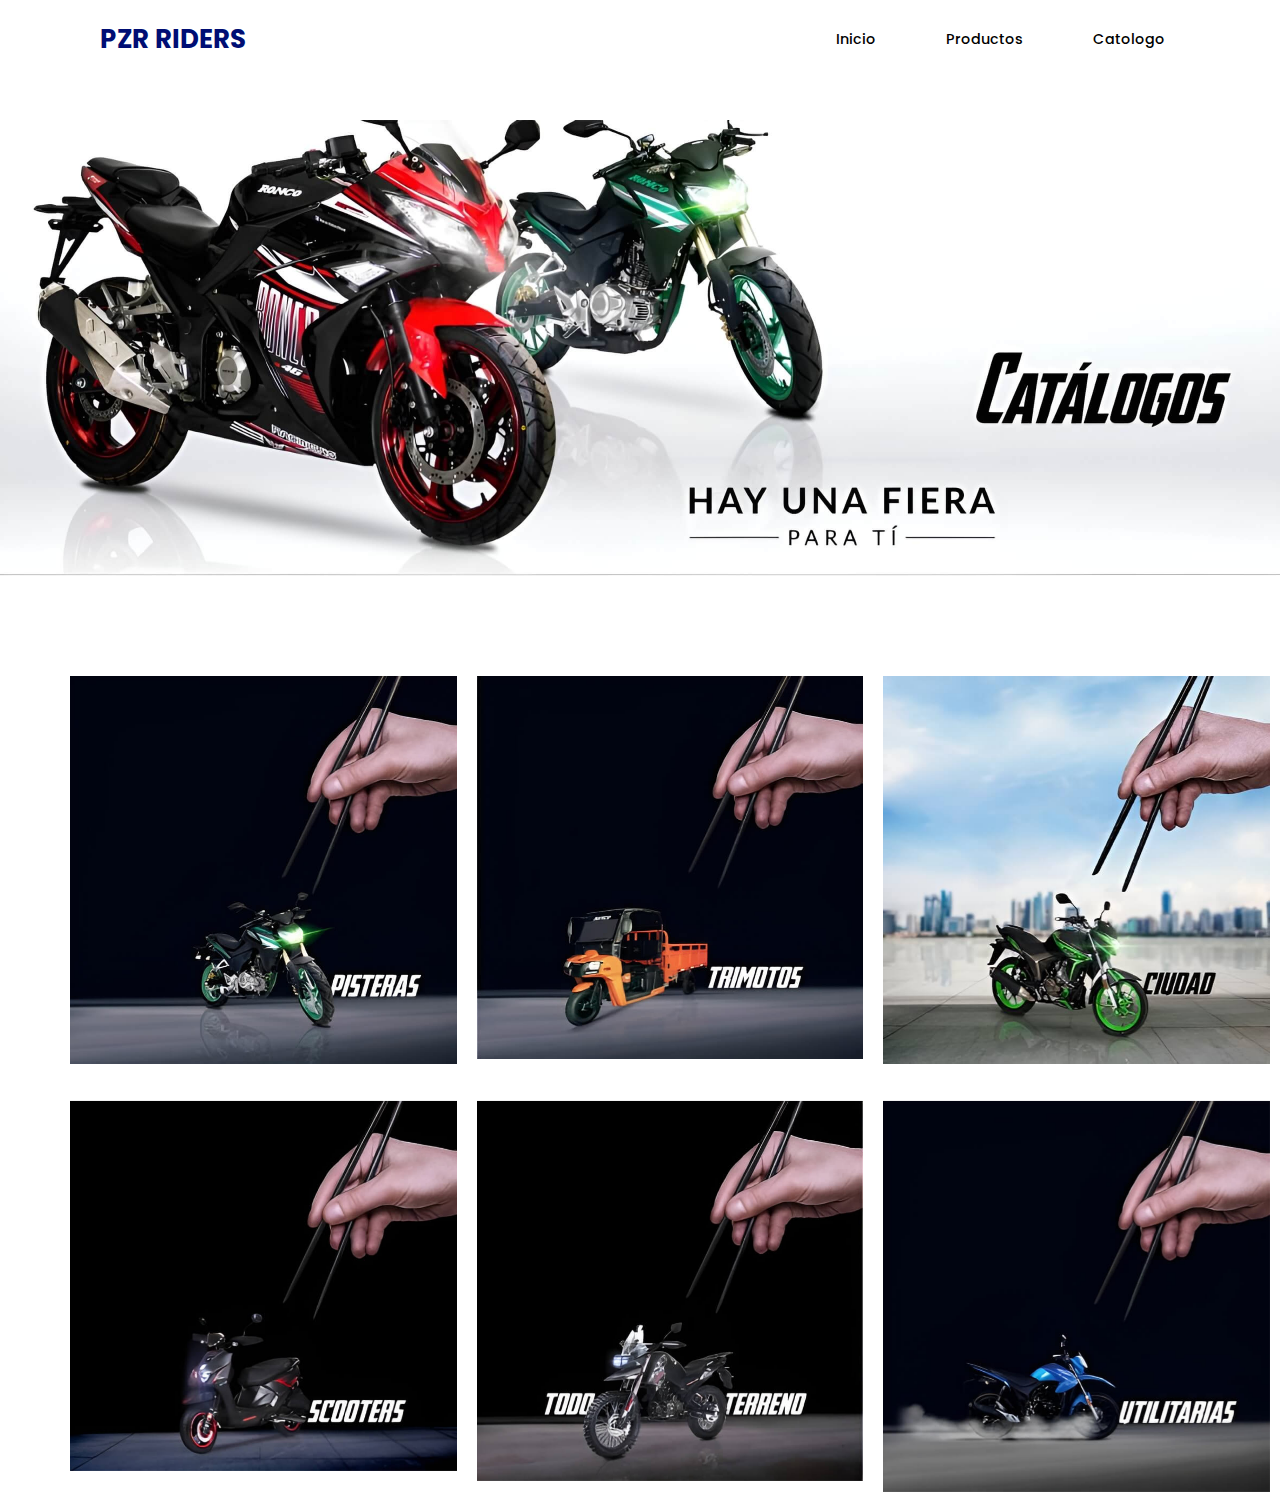
<file: catologo/html/catologo.html>
<!DOCTYPE html>
<html lang="en">
<head>
    <meta charset="UTF-8">
    <meta name="viewport" content="width=device-width, initial-scale=1.0">
    <link rel="stylesheet" href="../css/catologo.css">
    <link rel="shortcut icon" href="../img/catologo.ico" type="image/x-icon">
    <title>CATOLOGO</title>
</head>
<body>


    <header>
        
        <h2 class="logo">PZR RIDERS</h2>
        
        <nav class="navigation">
            
            <ul>
                <li><a href="../../Inicio/html/inicio.html">Inicio</a></li>
                <li><a href="../../galeria/html/galeria.html">Productos</a></li>
                <li><a href="catologo.html">Catologo</a></li>
            </ul>
        
        </nav>
    
    </header>

    <div class="container-items">
        
        <div class="slogan">
            
            <div class="img">
                
                <img src="../img/slogan2.jpeg" alt="slogan">
            
            </div>
        
        </div>
    
    </div>


    <div class="container-productos">

        <div class="productos">


            <div class="pisteras">

               <a href="https://cdn.flipsnack.com/widget/v2/widget.html?hash=fd1cemnnr&t=1544629282" target="_blank"> <img src="../img/pistera3.jpeg" alt="pistera"></a>

            </div>


            <div class="trimoto">

                <a href="https://cdn.flipsnack.com/widget/v2/widget.html?hash=fdhjw33ix&t=1544630865" target="_blank"><img src="../img/trimoto2.jpeg" alt="trimoto"></a>

            </div>


            <div class="ciudad">

                <a href="https://cdn.flipsnack.com/widget/v2/widget.html?hash=fdpsgj99d&t=1544629515" target="_blank"><img src="../img/ciudad2.jpeg" alt="ciudad"></a>

            </div>


            <div class="scooters">

               <a href="https://cdn.flipsnack.com/widget/v2/widget.html?hash=fdc3qkppo&t=1544629832" target="_blank"> <img src="../img/scooter3.jpeg" alt="scooters"></a>
            
            </div>


            <div class="todo-terreno">

                <a href="https://cdn.flipsnack.com/widget/v2/widget.html?hash=fdulblssc&t=1544630033" target="_blank"><img src="../img/todoterreno2.jpeg" alt="todo terreno"></a>

            </div>

            <div class="utilitarias">

                <a href="https://cdn.flipsnack.com/widget/v2/widget.html?hash=fdtpq9mm7&t=1544629179" target="_blank"><img src="../img/utilitario3.jpeg" alt="utilitarias"></a>

            </div>
        
        
        </div>


    </div>


</body>
  
</html>
</file>
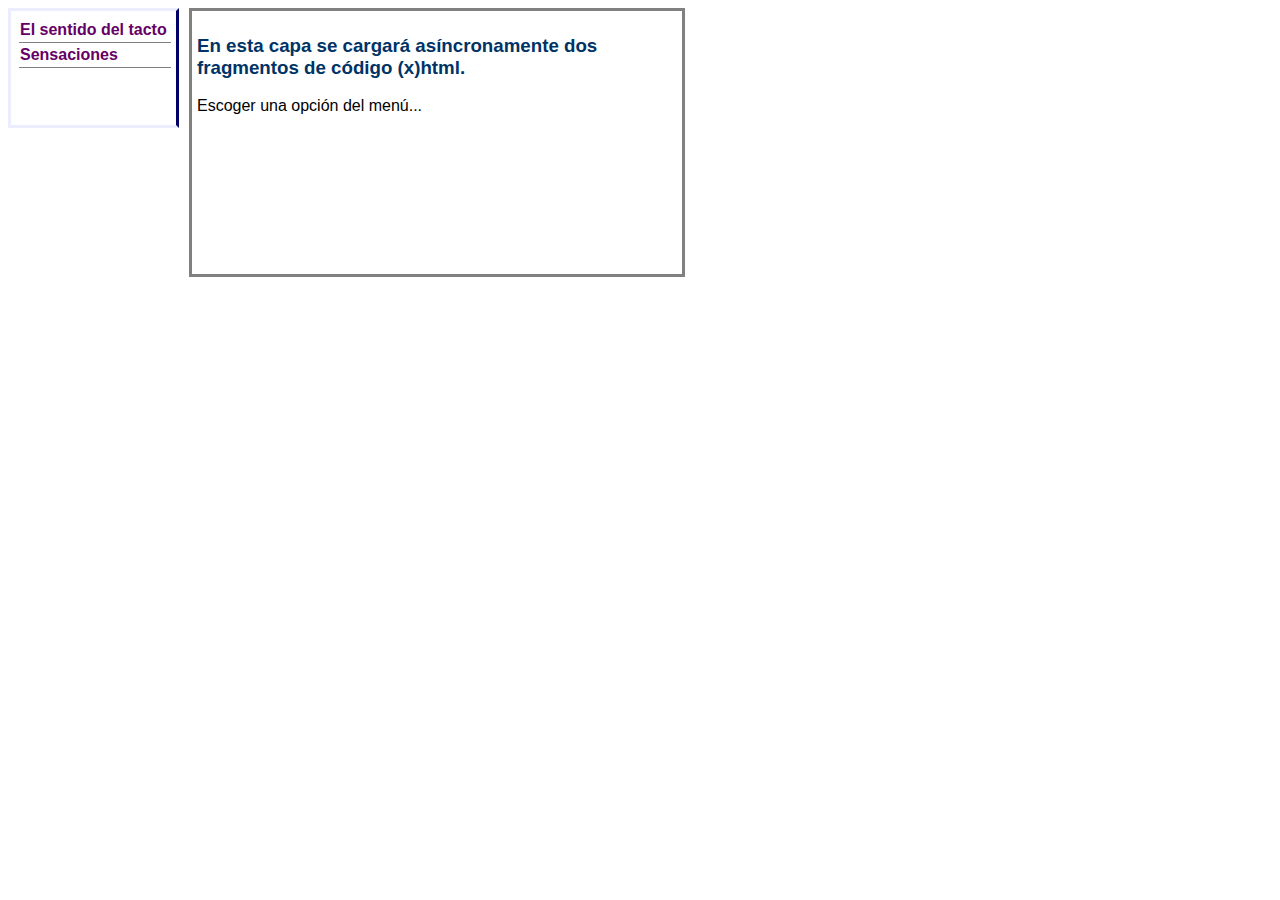
<file: galeria/ajax/ajax.html>
<!DOCTYPE html PUBLIC "-//W3C//DTD XHTML 1.0 Transitional//EN" "http://www.w3.org/TR/xhtml1/DTD/xhtml1-transitional.dtd">
<html xmlns="http://www.w3.org/1999/xhtml"lang="es" xml:lang="es">
<head>
<meta http-equiv="Content-Type" content="text/html; charset=iso-8859-1" />
<title>As&iacute;ncrono Javascript y XML</title>
<link href="css/mis_estilos.css" rel="stylesheet" type="text/css">
<script language="JavaScript" type="text/javascript" src="js/codigo.js"></script>
</head>

<body>
<div id="menu">
<a href="javascript:llamarasincrono('contenidos/tutorial1.htm', 'contenidos');">El sentido del tacto</a>
<a href="javascript:llamarasincrono('contenidos/tutorial2.htm', 'contenidos');">Sensaciones</a>
</div>

<div id="contenidos">
  <h3 class="titulos">En esta capa se cargar&aacute; as&iacute;ncronamente dos fragmentos de c&oacute;digo (x)html.</h3>
  <p>Escoger una opci&oacute;n del men&uacute;...  </p>
</div>

</body>
</html>
</file>
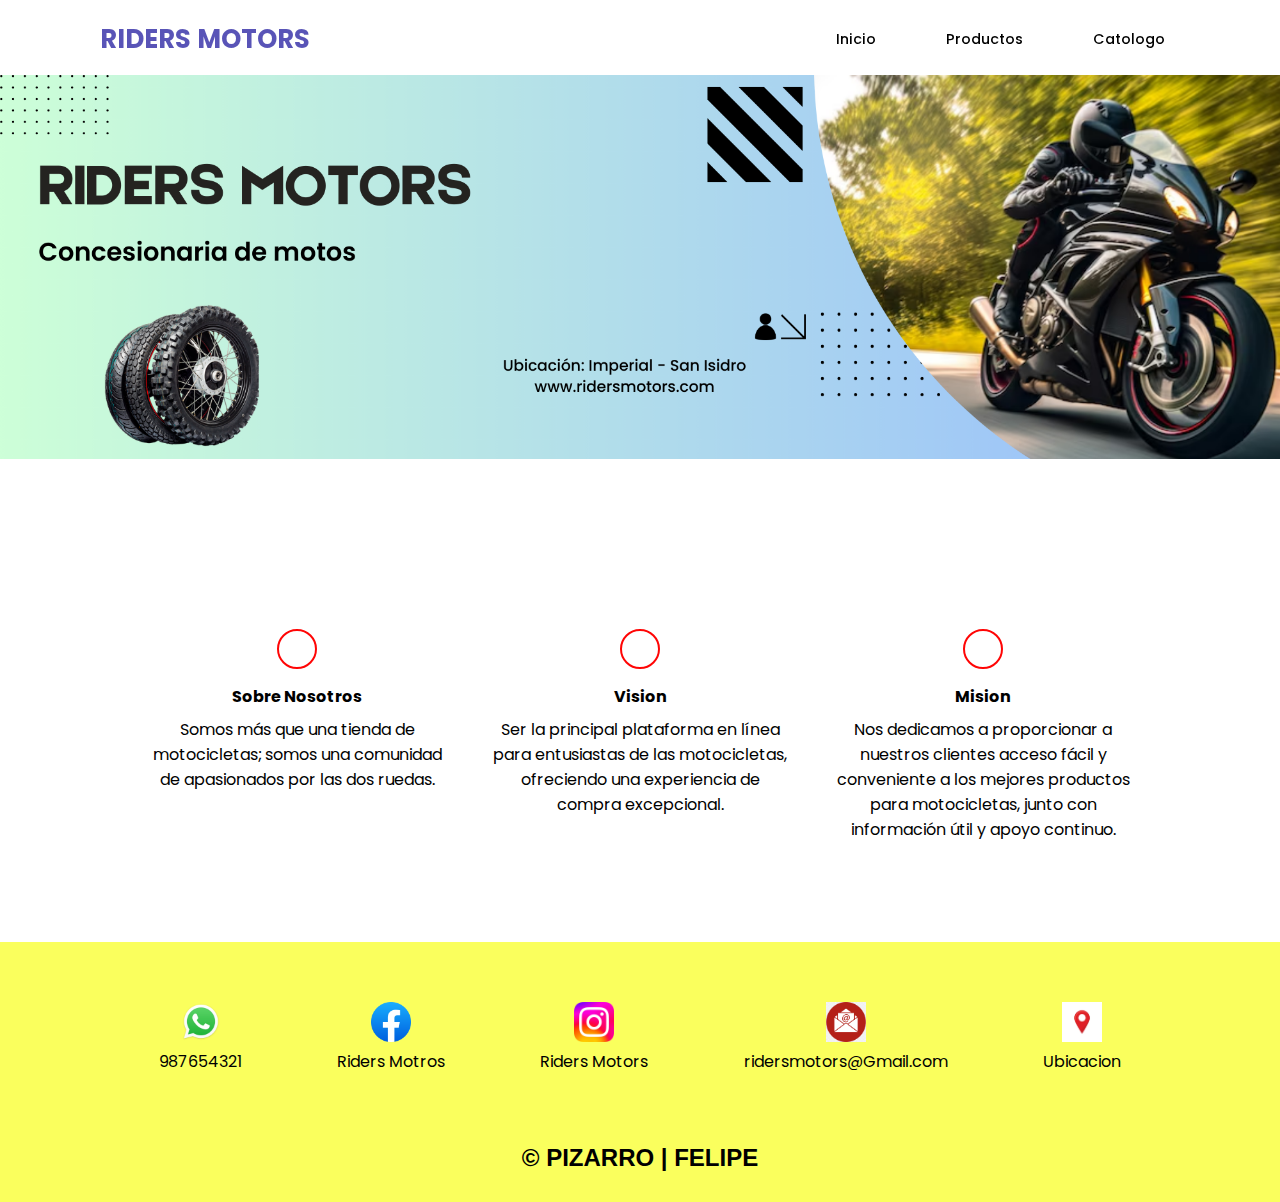
<file: Inicio/html/inicio.html>
<!DOCTYPE html>

<html lang="en">

<head>

    <meta charset="UTF-8">
    
    <meta name="viewport" content="width=device-width, initial-scale=1.0">
    
    <meta name="AUTHOR" content="Felipe Pizarro">
    
    <link rel="stylesheet" href="https://cdnjs.cloudflare.com/ajax/libs/font-awesome/6.5.2/css/all.min.css" integrity="sha512-SnH5WK+bZxgPHs44uWIX+LLJAJ9/2PkPKZ5QiAj6Ta86w+fsb2TkcmfRyVX3pBnMFcV7oQPJkl9QevSCWr3W6A==" crossorigin="anonymous" referrerpolicy="no-referrer" />
    
    <link rel="stylesheet" href="../css/inicio.css">
    
    <link rel="shortcut icon" href="../img/moto.ico" type="image/x-icon">
    
    <title>Inicio</title>

</head>

<body>
    
    <header>
        
        <h2 class="logo">RIDERS MOTORS</h2>
        
        <nav class="navigation">
            
            <ul>
                
                <li><a href="inicio.html">Inicio</a></li>
                
                <li><a href="../../galeria/html/galeria.html">Productos</a></li>
                
                <li><a href="../../catologo/html/catologo.html">Catologo</a></li>

            </ul>
        
        </nav>
    
    </header>
   
    <br><br><br>
<section id="inicio">
        
        <div class="portada">

            <a href="../../galeria/html/galeria2.html"><img src="../img/baner.png" alt="portada"></a>

        </div>
    
</section>

<section class="sobremi" id="sobremi">
        
    <div class="contenido-seccion"> 
            
        <div class="fila">
                
            <div class="col">
                
                <i class="fa-solid fa-address-card"></i>
                    
                <span class="titulo-detalle">Sobre Nosotros</span>
                    
                <p> Somos más que una tienda de motocicletas; somos una comunidad de apasionados por las dos ruedas. 
                
            </div>
                
            
            <div class="col">
                    
                <i class="fa-solid fa-eye"></i>
                    
                <span class="titulo-detalle">Vision</span>
                    
                <p>Ser la principal plataforma en línea para entusiastas de las motocicletas,
                    ofreciendo una experiencia de compra excepcional.

                </p>
                
            </div>
                
            
            <div class="col">
                    
                <i class="fa-solid fa-rocket"></i>
                    
                <span class="titulo-detalle">Mision</span>
                    
                <p> Nos dedicamos a proporcionar a nuestros clientes acceso fácil y conveniente a los mejores productos para motocicletas, junto con información útil y apoyo continuo.
                </p>
            
            </div>
            
        </div>
    
    </div>

</section>

<footer>
    
    <div class="contenedor-footer">
        
        <div class="content-foo">
            
            <img src="../img/wsp1.jpg" alt="Whatsapp">
            
            <a href="https://www.whatsapp.com/"><p>987654321</p></a>
        
        </div>

        
        <div class="content-foo">
            
            <img src="../img/fb1.jpg" alt="Facebook">
            
            <a href="https://www.facebook.com"><p>Riders Motros</p></a>
        
        </div>
        
        
        <div class="content-foo">
            
            <img src="../img/ig1.jpg" alt="Instagram">
            
            <a href="https://www.instagram.com/"><p>Riders Motors</p></a>
        
        </div>

        <div class="content-foo">
            
            <img src="../img/correo11.png" alt="Correo">
            
            <a href="https://www.google.com/intl/es-419/gmail/about/"><p>ridersmotors@Gmail.com</p></a>
        
        </div>

        <div class="content-foo">
            
            <img src="../img/ubicacion.png" alt="Correo">
            
          <a href="ubicacion.html"><p>Ubicacion</p><a href=""></a>
          

        
        </div>
    
    </div>
    
    <h2 class="autor">&copy; PIZARRO | FELIPE </h2>

</footer>

    

</body>

</html>
</file>
<file: catologo/css/catologo.css>
@import url('https://fonts.googleapis.com/css2?family=Poppins:wght@500;600&display=swap');
* {
    margin: 0;
    padding: 0;
    box-sizing: border-box;
    font-family: 'Poppins', sans-serif;



}

header {
    position: absolute;
    top: 0;
    left: 0;
    width: 100%;
    padding: 20px 100px;
    display: flex;
    justify-content: space-between;
    align-items: center;
    z-index: 99;
    font-size: small;
}

.logo {
    font-size: 2em;
    color: #000e74;
    user-select: none;
}
.navigation a {
    position: relative;
    font-size: 1.1em;
    color: black;
    text-decoration: none;
    font-weight: 500;
    margin-left: 40px;
}
.navigation a::after {
    content: '';
    position: absolute;
    left: 0;
    bottom: -6px;
    width: 100%;
    height: 3px;
    background: #0e0e0e;
    border-radius: 5px;
    transform-origin: right;
    transform: scaleX(0);
    transition: transform .5s;
}
.navigation a:hover::after {
    transform-origin: left;
    transform: scaleX(1);
}




nav ul {
    list-style: none;        
    display: flex;                      
    justify-content: center;        
}

nav ul li {
    margin: 0 15px;      
}  

nav ul li a {
    text-decoration: none;         
    color: #fff;                        
    font-weight: bold;             
    transition: color 0.3s;              
}

nav ul li a:hover {
    color: #b8e125;                                  
}


body {
    margin-top: 120px; 
    height: 100%;
    width: 100%;

}
.container-items {
    display: flex;
    justify-content: center;
    align-items: center;
    height: 100%;
    width: 100%;

}
.slogan {
    display: inline-block; 
}
.slogan img {
    max-width: 100%; 
    height: auto; 
    width: 100%;
}

.container-productos {
    display: flex;
    flex-wrap: wrap;
    justify-content: space-around; 
    height: 100%;
    width: 100%;
}

.productos {
    display: flex;
    flex-wrap: wrap;
    margin-left: 60px;
    margin-top: 70px;
    -webkit-perspective: 700;
    height: 100%;
    width: 100%;
    
}

.productos div {
    flex: 0 0 calc(33.33% - 20px); 
    margin: 10px;
    position: relative;
    transform-style: preserve-3d;
    transition: 2s;
    overflow: hidden;
    height: 100%;
    width: 100%;
}

.productos div:hover{
    transform: rotateY(180deg);	
}
.productos div img{
    height: 100%;
	width: 100%;
	backface-visibility: hidden;
}

.productos img {
    height: 320px;
    width: 320px;
    margin-top: 10px;
  
}


.file-upload input {
    display: none;
}

.file-upload label {
    cursor: pointer;
    background-color: #ff6f00;
    color: white;
    padding: 10px 15px;
    border-radius: 5px;
    font-weight: bold;
    display: inline-block; 
}

.file-upload label:hover {
    background-color: #e65c00;
}

.catologo img{
    position: absolute;
    width: 50px;
    height: 50px;
    top: 95%;
    right: 10%;
}
</file>
<file: galeria/ajax/css/mis_estilos.css>
/*Documento CSS*/

#menu{
	float: left;
	width: 150px;
	height: 100px;
	border: 3px solid #ececff;
	padding: 7px;
	padding-left: 8px;
	border-right-color: #006;
}

#menu a{
	padding: 3px 1px;
	display: block;
	width: 100%;
	text-decoration: none;
	font-weight: bold;
	border-bottom: 1px solid gray;
	color: #606;
}

#menu a:hover{
	background-color: #99c;
	color: #fff;
}

body {
	background-color: ##ececff;
	font-family: Geneva, Arial, Helvetica, sans-serif;
}

.titulos {
	color: #036;
}

#contenidos{
	float:left;
	width:480px;
	min-height: 250px;
	border: 3px solid grey;
	margin-left: 10px;
	padding: 5px;
	padding-bottom: 8px;
	background-color: #fff;
}

* html #contenidos{ /*estilo solo para IE ya que no se admite la propiedad min-height*/
height: 400px;
}
</file>
<file: Inicio/css/inicio.css>
@import url('https://fonts.googleapis.com/css2?family=Poppins:wght@500;600&display=swap');

@import url('https://fonts.googleapis.com/css2?family=Titillium+Web:wght@200;300;400;600;700&family=Yellowtail&display=swap');

* {
    margin: 0;
    padding: 0;
    box-sizing: border-box;
    font-family: 'Poppins', sans-serif;
}
header {
    position: fixed;
    top: 0;
    left: 0;
    width: 100%;
    padding: 20px 100px;
    display: flex;
    justify-content: space-between;
    align-items: center;
    z-index: 99;
    font-size: small;
    margin-bottom: 30px;
}

.logo {
    font-size: 2em;
    color: #070093ab;
    user-select: none;
}
.navigation a {
    position: relative;
    font-size: 1.1em;
    color: #000000;
    text-decoration: none;
    font-weight: 500;
    margin-left: 40px;
}
.navigation a::after {
    content: '';
    position: absolute;
    left: 0;
    bottom: -6px;
    width: 100%;
    height: 3px;
    background: #0e0e0e;
    border-radius: 5px;
    transform-origin: right;
    transform: scaleX(0);
    transition: transform .5s;
}
.navigation a:hover::after {
    transform-origin: left;
    transform: scaleX(1);
}




nav ul {
    list-style: none;        
    display: flex;                      
    justify-content: center;        
}

nav ul li {
    margin: 0 15px;      
}  

nav ul li a {
    text-decoration: none;         
    color: #fff;                        
    font-weight: bold;             
    transition: color 0.3s;              
}

nav ul li a:hover {
    color: #ff5500;                                  
}


.portada {
    width: 100%;
    height: 100%;
    padding: 0;
    margin: 0;
}

.portada img {
   display: flex;
   align-items: center;
   justify-content: center; 
   width: 100%;
   height: 100%;
  
    
}


.sobremi{
    background-color: #ffffff;
    padding: 140px 0 100px 0;
    text-align: center;
}
.sobremi .contenido-seccion{
    max-width: 1000px;
    margin: auto;
    padding: 0 10px;
}

.sobremi .contenido-seccion .fila{
    display: flex;
    margin-top: 30px;
    justify-content: space-between;
}
.sobremi .contenido-seccion .fila .col{
    width: 30%;
}
.sobremi .contenido-seccion .fila .col i{
    color: #000000;
    display: inline-block;
    width: 40px;
    height: 40px;
    border: 2px solid #ff0505;
    line-height: 40px;
    border-radius: 50%;
}
.sobremi .contenido-seccion .fila .col span{
    display: block;
    font-weight: bold;
    margin: 8px 0;
}



footer{
    background: #faff5d;
    padding: 60px 0 30px 0;
    margin: auto;
    overflow: hidden;
}

.contenedor-footer{
    display: flex;
    width: 90%;
    justify-content: space-evenly;
    margin: auto;
    padding-bottom: 50px;
}

.content-foo{
    text-align: center;
}

.content-foo h4{
    color: #fff;
    border-bottom: 3px solid #feadce;
    padding-bottom: 5px;
    margin-bottom: 10px;
}

.content-foo p{
    color: #ccc;
}

.autor{
    text-align: center;
    font-size: 24px;
    margin: 20px 0 0 0;
    color: #000000;
    font-weight: 900;
    font-family: 'Arial Narrow Bold', sans-serif;
}
.content-foo img{
    width: 40px;
    height: 40px;
}
.content-foo a{
    text-decoration: none;
}
.content-foo p{
    color: #000000;
}
</file>
